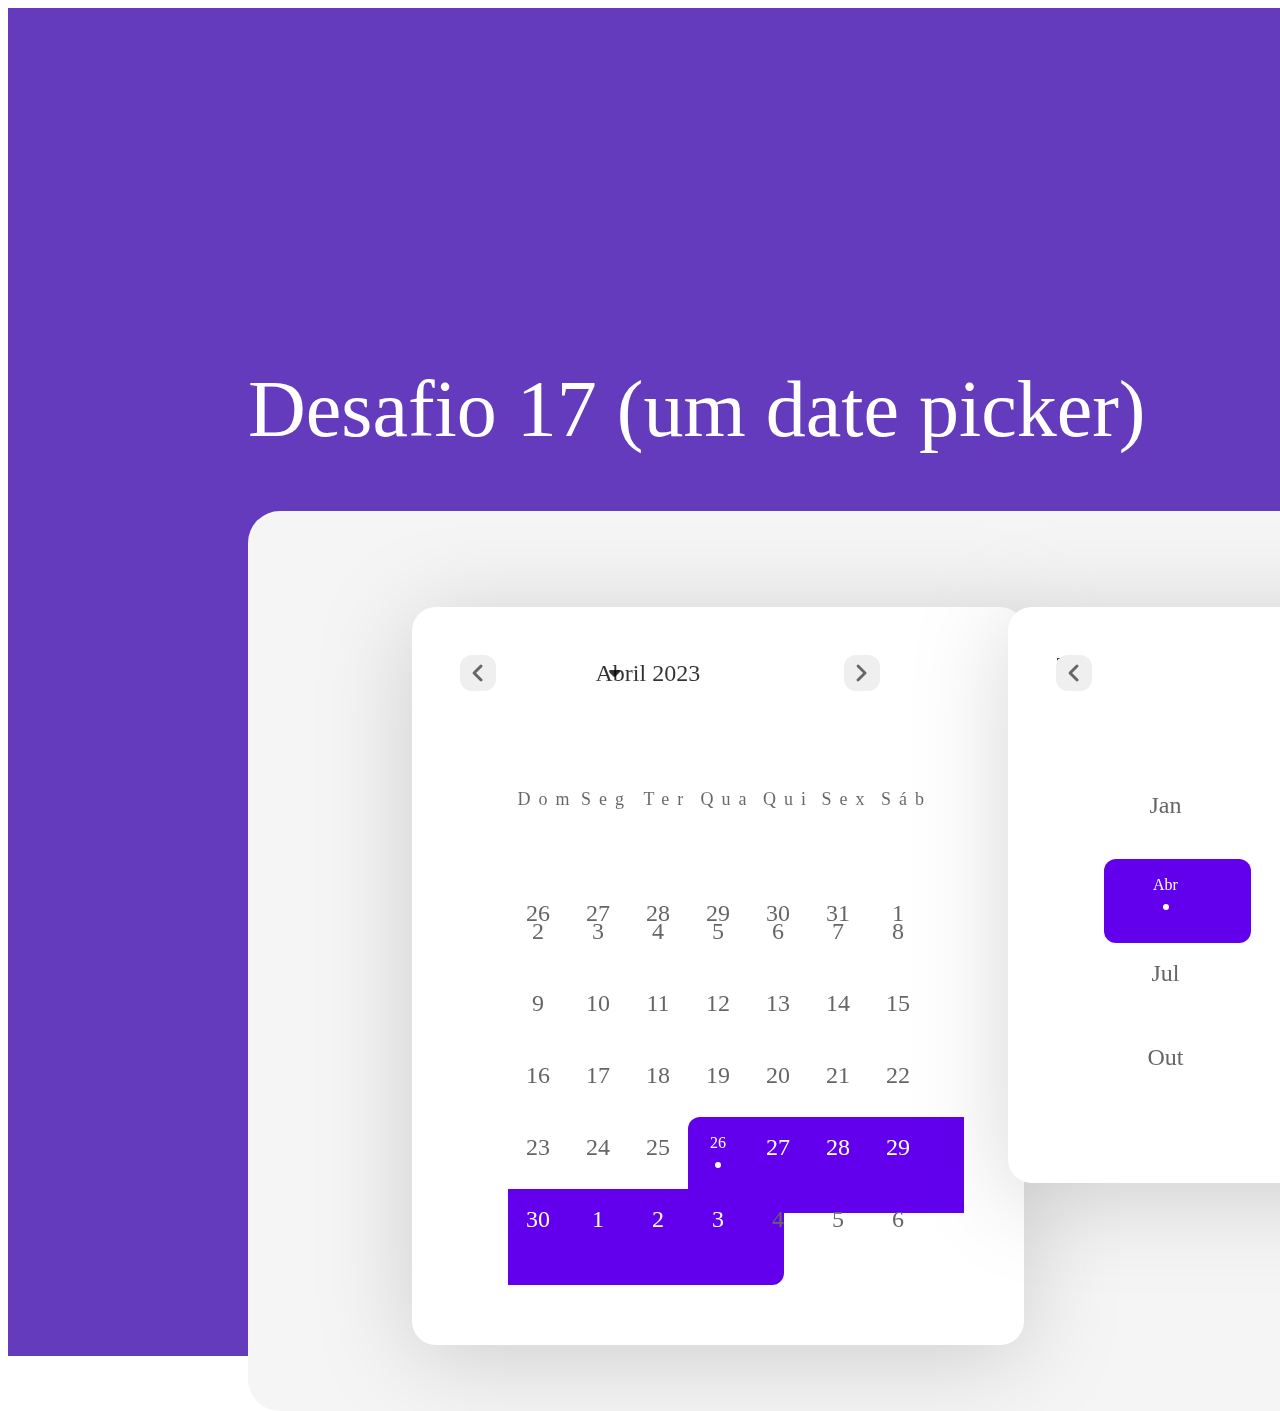
<file: figma.html>
<html>
    <head>
<title>Ejemplo de figma</title>
<link href="style.css" rel ="stylesheet" type="text/css" >
</head>

<body> 

<div id='capa' class='capa'>
    <div id='#boracodar' class='#boracodar'>
    </div>
    <div id='desafio17-umdatepicker' class='desafio17-umdatepicker'>
    Desafio 17 (um date picker)</div>
    <div id='imagemdoprojeto' class='imagemdoprojeto'>
    <div id='frame11' class='frame11'>
    <div id='datepicker2' class='datepicker2'>
    <div id='monthselector' class='monthselector'>
    <button id='navigationbutton' class='navigationbutton'>
    <div id='ellipse' class='ellipse'>
    </div>
    <img id='material-symbols:chevron-left-rounded' class='material-symbols:chevron-left-rounded' src='[data-uri]'/>
    </img>
    </button>
    <div id='month2' class='month2'>
    <div id='abril2023' class='abril2023'>
    Abril 2023</div>
    <img id='material-symbols:arrow-drop-down-rounded' class='material-symbols:arrow-drop-down-rounded' src='[data-uri]'/>
    </img>
    </div>
    <button id='navigationbutton2' class='navigationbutton2'>
    <div id='ellipse2' class='ellipse2'>
    </div>
    <img id='material-symbols:chevron-right-rounded' class='material-symbols:chevron-right-rounded' src='[data-uri]'/>
    </img>
    </button>
    </div>
    <div id='calendar' class='calendar'>
    <div id='weeklabels' class='weeklabels'>
    <div id='daynumber' class='daynumber'>
    <div id='dom' class='dom'>
    Dom</div>
    </div>
    <div id='daynumber2' class='daynumber2'>
    <div id='seg' class='seg'>
    Seg</div>
    </div>
    <div id='daynumber3' class='daynumber3'>
    <div id='ter4' class='ter4'>
    Ter</div>
    </div>
    <div id='daynumber4' class='daynumber4'>
    <div id='qua' class='qua'>
    Qua</div>
    </div>
    <div id='daynumber5' class='daynumber5'>
    <div id='qui' class='qui'>
    Qui</div>
    </div>
    <div id='daynumber6' class='daynumber6'>
    <div id='sex' class='sex'>
    Sex</div>
    </div>
    <div id='daynumber7' class='daynumber7'>
    <div id='sáb' class='sáb'>
    Sáb</div>
    </div>
    </div>
    <div id='monthdays' class='monthdays'>
    <div id='weekrow' class='weekrow'>
    <div id='calendarday' class='calendarday'>
    <div id='content' class='content'>
    26</div>
    </div>
    <div id='calendarday2' class='calendarday2'>
    <div id='content2' class='content2'>
    27</div>
    </div>
    <div id='calendarday3' class='calendarday3'>
    <div id='content3' class='content3'>
    28</div>
    </div>
    <div id='calendarday4' class='calendarday4'>
    <div id='content4' class='content4'>
    29</div>
    </div>
    <div id='calendarday5' class='calendarday5'>
    <div id='content5' class='content5'>
    30</div>
    </div>
    <div id='calendarday6' class='calendarday6'>
    <div id='content6' class='content6'>
    31</div>
    </div>
    <div id='calendarday7' class='calendarday7'>
    <div id='content7' class='content7'>
    1</div>
    </div>
    </div>
    <div id='weekrow2' class='weekrow2'>
    <div id='calendarday8' class='calendarday8'>
    <div id='content8' class='content8'>
    2</div>
    </div>
    <div id='calendarday9' class='calendarday9'>
    <div id='content9' class='content9'>
    3</div>
    </div>
    <div id='calendarday10' class='calendarday10'>
    <div id='content10' class='content10'>
    4</div>
    </div>
    <div id='calendarday11' class='calendarday11'>
    <div id='content11' class='content11'>
    5</div>
    </div>
    <div id='calendarday12' class='calendarday12'>
    <div id='content12' class='content12'>
    6</div>
    </div>
    <div id='calendarday13' class='calendarday13'>
    <div id='content13' class='content13'>
    7</div>
    </div>
    <div id='calendarday14' class='calendarday14'>
    <div id='content14' class='content14'>
    8</div>
    </div>
    </div>
    <div id='weekrow3' class='weekrow3'>
    <div id='calendarday15' class='calendarday15'>
    <div id='content15' class='content15'>
    9</div>
    </div>
    <div id='calendarday16' class='calendarday16'>
    <div id='content16' class='content16'>
    10</div>
    </div>
    <div id='calendarday17' class='calendarday17'>
    <div id='content17' class='content17'>
    11</div>
    </div>
    <div id='calendarday18' class='calendarday18'>
    <div id='content18' class='content18'>
    12</div>
    </div>
    <div id='calendarday19' class='calendarday19'>
    <div id='content19' class='content19'>
    13</div>
    </div>
    <div id='calendarday20' class='calendarday20'>
    <div id='content20' class='content20'>
    14</div>
    </div>
    <div id='calendarday21' class='calendarday21'>
    <div id='content21' class='content21'>
    15</div>
    </div>
    </div>
    <div id='weekrow4' class='weekrow4'>
    <div id='calendarday22' class='calendarday22'>
    <div id='content22' class='content22'>
    16</div>
    </div>
    <div id='calendarday23' class='calendarday23'>
    <div id='content23' class='content23'>
    17</div>
    </div>
    <div id='calendarday24' class='calendarday24'>
    <div id='content24' class='content24'>
    18</div>
    </div>
    <div id='calendarday25' class='calendarday25'>
    <div id='content25' class='content25'>
    19</div>
    </div>
    <div id='calendarday26' class='calendarday26'>
    <div id='content26' class='content26'>
    20</div>
    </div>
    <div id='calendarday27' class='calendarday27'>
    <div id='content27' class='content27'>
    21</div>
    </div>
    <div id='calendarday28' class='calendarday28'>
    <div id='content28' class='content28'>
    22</div>
    </div>
    </div>
    <div id='weekrow5' class='weekrow5'>
    <div id='calendarday29' class='calendarday29'>
    <div id='content29' class='content29'>
    23</div>
    </div>
    <div id='calendarday30' class='calendarday30'>
    <div id='content30' class='content30'>
    24</div>
    </div>
    <div id='calendarday31' class='calendarday31'>
    <div id='content31' class='content31'>
    25</div>
    </div>
    <div id='calendarday32' class='calendarday32'>
    <div id='content32' class='content32'>
    26</div>
    <div id='currentdateindicator' class='currentdateindicator'>
    </div>
    </div>
    <div id='calendarday33' class='calendarday33'>
    <div id='content33' class='content33'>
    27</div>
    </div>
    <div id='calendarday34' class='calendarday34'>
    <div id='content34' class='content34'>
    28</div>
    </div>
    <div id='calendarday35' class='calendarday35'>
    <div id='content35' class='content35'>
    29</div>
    </div>
    </div>
    <div id='weekrow6' class='weekrow6'>
    <div id='calendarday36' class='calendarday36'>
    <div id='content36' class='content36'>
    30</div>
    </div>
    <div id='calendarday37' class='calendarday37'>
    <div id='content37' class='content37'>
    1</div>
    </div>
    <div id='calendarday38' class='calendarday38'>
    <div id='content38' class='content38'>
    2</div>
    </div>
    <div id='calendarday39' class='calendarday39'>
    <div id='content39' class='content39'>
    3</div>
    </div>
    <div id='calendarday40' class='calendarday40'>
    <div id='content40' class='content40'>
    4</div>
    </div>
    <div id='calendarday41' class='calendarday41'>
    <div id='content41' class='content41'>
    5</div>
    </div>
    <div id='calendarday42' class='calendarday42'>
    <div id='content42' class='content42'>
    6</div>
    </div>
    </div>
    </div>
    </div>
    </div>
    <div id='monthpicker' class='monthpicker'>
    <div id='yearselector' class='yearselector'>
    <button id='navigationbutton3' class='navigationbutton3'>
    <div id='ellipse3' class='ellipse3'>
    </div>
    <img id='material-symbols:chevron-left-rounded2' class='material-symbols:chevron-left-rounded2' src='[data-uri]'/>
    </img>
    </button>
    <div id='333' class='333'>
    2023</div>
    <button id='navigationbutton4' class='navigationbutton4'>
    <div id='ellipse4' class='ellipse4'>
    </div>
    <img id='material-symbols:chevron-right-rounded2' class='material-symbols:chevron-right-rounded2' src='[data-uri]'/>
    </img>
    </button>
    </div>
    <div id='year2' class='year2'>
    <div id='monthsrow' class='monthsrow'>
    <div id='calendarday43' class='calendarday43'>
    <div id='content43' class='content43'>
    Jan</div>
    </div>
    <div id='calendarday44' class='calendarday44'>
    <div id='content44' class='content44'>
    Fev</div>
    </div>
    <div id='calendarday45' class='calendarday45'>
    <div id='content45' class='content45'>
    Mar</div>
    </div>
    </div>
    <div id='monthsrow2' class='monthsrow2'>
    <div id='calendarday46' class='calendarday46'>
    <div id='content46' class='content46'>
    Abr</div>
    <div id='currentdateindicator2' class='currentdateindicator2'>
    </div>
    </div>
    <div id='calendarday47' class='calendarday47'>
    <div id='content47' class='content47'>
    Mai</div>
    </div>
    <div id='calendarday48' class='calendarday48'>
    <div id='content48' class='content48'>
    Jun</div>
    </div>
    </div>
    <div id='monthsrow3' class='monthsrow3'>
    <div id='calendarday49' class='calendarday49'>
    <div id='content49' class='content49'>
    Jul</div>
    </div>
    <div id='calendarday50' class='calendarday50'>
    <div id='content50' class='content50'>
    Ago</div>
    </div>
    <div id='calendarday51' class='calendarday51'>
    <div id='content51' class='content51'>
    Set</div>
    </div>
    </div>
    <div id='monthsrow4' class='monthsrow4'>
    <div id='calendarday52' class='calendarday52'>
    <div id='content52' class='content52'>
    Out</div>
    </div>
    <div id='calendarday53' class='calendarday53'>
    <div id='content53' class='content53'>
    Nov</div>
    </div>
    <div id='calendarday54' class='calendarday54'>
    <div id='content54' class='content54'>
    Dez</div>
    </div>
    </div>
    </div>
    </div>
    </div>
    </div>
    </div>
    </body>
    </html>
</file>
<file: style.css>
.capa
{
position:absolute;
background-color:#633bbc;
height:1348px;
width:1920px;
padding:0px;
}
#boracodar
{
color:#ffffff;
text-align:left;
vertical-align:text-top;
font-size:160px;
font-family:Roboto Condensed;
line-height:180px;
border-style:hidden;
outline:none;
left:240px;
top:160px;
position:absolute;
width:749px;
}
.desafio17-umdatepicker
{
color:#ffffff;
text-align:left;
vertical-align:text-top;
font-size:80px;
font-family:Roboto;
left:240px;
top:356px;
width:982px;
height:94px;
position:absolute;
line-height:auto;
border-style:hidden;
outline:none;
}
.imagemdoprojeto
{
background-color:#f5f5f5;
height:900px;
width:1440px;
border-radius:32px;
padding:0px;
display:flex;
flex-direction:column;
flex-wrap:nowrap;
align-items:center;
justify-content:center;
position:absolute;
top:503px;
left:240px;
}
.frame11
{
height:642px;
width:1112px;
align-self:flex-start;
left:164px;
top:96px;
position:absolute;
padding:0px;
display:flex;
flex-direction:row;
justify-content:flex-start;
align-items:flex-start;
gap:80px;
}
.datepicker2
{
background-color:#ffffff;
height:642px;
width:516px;
filter:drop-shadow(0px 12px 48px rgba(0,0,0,0.1599999964237213));
border-radius:24px;
padding:48px;
display:flex;
flex-direction:column;
gap:36px;
position:absolute;
}
.monthselector
{
height:36px;
width:420px;
padding:0px;
display:flex;
flex-direction:row;
flex-wrap:nowrap;
justify-content:space-between;
align-items:flex-start;
position:absolute;
left:48px;
top:48px;
}
.navigationbutton
{
height:36px;
width:36px;
border-radius:12px;
padding:0px;
display:flex;
flex-direction:column;
gap:12px;
border-style:hidden;
outline:none;
position:absolute;
}
.ellipse
{
height:6px;
width:6px;
left:15px;
top:15px;
position:absolute;
border-radius:50%;
}
.material-symbols:chevron-left-rounded
{
background-color:#ffffff;
height:36px;
width:36px;
padding:0px;
}
.vector
{
background-color:#666666;
height:16.725000381469727px;
width:9.825000762939453px;
width:9.825000762939453px;
height:16.725000381469727px;
left:12.637481689453125px;
top:9.637500762939453px;
position:absolute;
}
.month2
{
height:36px;
width:149px;
align-self:flex-start;
left:135.5px;
top:0px;
position:absolute;
padding:0px;
display:flex;
flex-direction:row;
justify-content:flex-start;
align-items:flex-start;
}
.abril2023
{
color:rgba(0, 0, 0, 0.800000011920929);
text-align:center;
vertical-align:text-middle;
font-size:24px;
font-family:Lato;
line-height:36px;
border-style:hidden;
outline:none;
width:113px;
align-self:center;
display:flex;
position:absolute;
left:0px;
top:0px;
}
.material-symbols:arrow-drop-down-rounded
{
background-color:#ffffff;
height:36px;
width:36px;
align-self:flex-start;
left:113px;
top:0px;
position:absolute;
padding:0px;
}
.vector2
{
background-color:rgba(0, 0, 0, 0.800000011920929);
height:6.90000057220459px;
width:10.81848430633545px;
width:10.81848430633545px;
height:6.90000057220459px;
left:12.59px;
top:15px;
width:10.81848430633545px;
height:6.90000057220459px;
position:absolute;
}
.navigationbutton2
{
height:36px;
width:36px;
align-self:flex-start;
left:384px;
top:0px;
position:absolute;
border-radius:12px;
padding:0px;
display:flex;
flex-direction:column;
gap:12px;
border-style:hidden;
outline:none;
}
.ellipse2
{
height:6px;
width:6px;
top:15px;
left:15px;
position:absolute;
border-radius:50%;
}
.material-symbols:chevron-right-rounded
{
background-color:#ffffff;
height:36px;
width:36px;
padding:0px;
}
.vector3
{
background-color:#666666;
height:16.725000381469727px;
width:9.825023651123047px;
width:9.825023651123047px;
height:16.725000381469727px;
left:12.637504577636719px;
top:9.637500762939453px;
position:absolute;
}
.calendar
{
height:474px;
width:420px;
padding:0px;
display:flex;
flex-direction:column;
gap:6px;
left:48px;
top:120px;
position:relative;
}
.weeklabels
{
height:48px;
width:420px;
border-radius:6px;
padding:0px;
display:flex;
flex-direction:row;
justify-content:flex-start;
align-items:flex-start;
position:relative;
}
.daynumber
{
height:48px;
width:60px;
border-radius:6px;
padding:12px;
display:flex;
flex-direction:column;
gap:12px;
position:absolute;
}
.dom
{
color:rgba(0, 0, 0, 0.6000000238418579);
text-align:center;
vertical-align:text-middle;
font-size:18px;
font-family:Roboto;
letter-spacing:8px;
line-height:24px;
border-style:hidden;
outline:none;
left:9.5px;
top:12px;
position:absolute;
width:41px;
}
.daynumber2
{
height:48px;
width:60px;
align-self:flex-start;
left:60px;
top:0px;
position:absolute;
border-radius:6px;
padding:12px;
display:flex;
flex-direction:column;
gap:12px;
}
.seg
{
color:rgba(0, 0, 0, 0.6000000238418579);
text-align:center;
vertical-align:text-middle;
font-size:18px;
font-family:Roboto;
left:13px;
top:12px;
width:34px;
height:24px;
position:absolute;
letter-spacing:8px;
line-height:24px;
border-style:hidden;
outline:none;
}
.daynumber3
{
height:48px;
width:60px;
align-self:flex-start;
left:120px;
top:0px;
position:absolute;
border-radius:6px;
padding:12px;
display:flex;
flex-direction:column;
gap:12px;
}
.ter4
{
color:rgba(0, 0, 0, 0.6000000238418579);
text-align:center;
vertical-align:text-middle;
font-size:18px;
font-family:Roboto;
left:15.5px;
top:12px;
width:29px;
height:24px;
position:absolute;
letter-spacing:8px;
line-height:24px;
border-style:hidden;
outline:none;
}
.daynumber4
{
height:48px;
width:60px;
align-self:flex-start;
left:180px;
top:0px;
position:absolute;
border-radius:6px;
padding:12px;
display:flex;
flex-direction:column;
gap:12px;
}
.qua
{
color:rgba(0, 0, 0, 0.6000000238418579);
text-align:center;
vertical-align:text-middle;
font-size:18px;
font-family:Roboto;
left:12.5px;
top:12px;
width:35px;
height:24px;
position:absolute;
letter-spacing:8px;
line-height:24px;
border-style:hidden;
outline:none;
}
.daynumber5
{
height:48px;
width:60px;
align-self:flex-start;
left:240px;
top:0px;
position:absolute;
border-radius:6px;
padding:12px;
display:flex;
flex-direction:column;
gap:12px;
}
.qui
{
color:rgba(0, 0, 0, 0.6000000238418579);
text-align:center;
vertical-align:text-middle;
font-size:18px;
font-family:Roboto;
left:15px;
top:12px;
width:30px;
height:24px;
position:absolute;
letter-spacing:8px;
line-height:24px;
border-style:hidden;
outline:none;
}
.daynumber6
{
height:48px;
width:60px;
align-self:flex-start;
left:300px;
top:0px;
position:absolute;
border-radius:6px;
padding:12px;
display:flex;
flex-direction:column;
gap:12px;
}
.sex
{
color:rgba(0, 0, 0, 0.6000000238418579);
text-align:center;
vertical-align:text-middle;
font-size:18px;
font-family:Roboto;
left:13.5px;
top:12px;
width:33px;
height:24px;
position:absolute;
letter-spacing:8px;
line-height:24px;
border-style:hidden;
outline:none;
}
.daynumber7
{
height:48px;
width:60px;
align-self:flex-start;
left:360px;
top:0px;
position:absolute;
border-radius:6px;
padding:12px;
display:flex;
flex-direction:column;
gap:12px;
}
.sáb
{
color:rgba(0, 0, 0, 0.6000000238418579);
text-align:center;
vertical-align:text-middle;
font-size:18px;
font-family:Roboto;
left:13px;
top:12px;
width:34px;
height:24px;
position:absolute;
letter-spacing:8px;
line-height:24px;
border-style:hidden;
outline:none;
}
.monthdays
{
height:420px;
width:420px;
padding:0px;
display:flex;
flex-direction:column;
gap:12px;
top:54px;
position:relative;
}
.weekrow
{
height:60px;
width:420px;
padding:0px;
display:flex;
flex-direction:row;
justify-content:flex-start;
align-items:flex-start;
position:relative;
}
.calendarday
{
height:60px;
width:60px;
border-radius:12px;
padding:18px;
display:flex;
flex-direction:column;
gap:12px;
border-style:hidden;
outline:none;
position:absolute;
}
.content
{
color:#666666;
text-align:center;
vertical-align:text-middle;
font-size:24px;
font-family:Lato;
line-height:24px;
border-style:hidden;
outline:none;
left:16px;
top:18px;
position:absolute;
width:28px;
}
.calendarday2
{
height:60px;
width:60px;
align-self:flex-start;
left:60px;
top:0px;
position:absolute;
border-radius:12px;
padding:18px;
display:flex;
flex-direction:column;
gap:12px;
border-style:hidden;
outline:none;
}
.content2
{
color:#666666;
text-align:center;
vertical-align:text-middle;
font-size:24px;
font-family:Lato;
left:16px;
top:18px;
width:28px;
height:24px;
position:absolute;
line-height:24px;
border-style:hidden;
outline:none;
}
.calendarday3
{
height:60px;
width:60px;
align-self:flex-start;
left:120px;
top:0px;
position:absolute;
border-radius:12px;
padding:18px;
display:flex;
flex-direction:column;
gap:12px;
border-style:hidden;
outline:none;
}
.content3
{
color:#666666;
text-align:center;
vertical-align:text-middle;
font-size:24px;
font-family:Lato;
left:16px;
top:18px;
width:28px;
height:24px;
position:absolute;
line-height:24px;
border-style:hidden;
outline:none;
}
.calendarday4
{
height:60px;
width:60px;
align-self:flex-start;
left:180px;
top:0px;
position:absolute;
border-radius:12px;
padding:18px;
display:flex;
flex-direction:column;
gap:12px;
border-style:hidden;
outline:none;
}
.content4
{
color:#666666;
text-align:center;
vertical-align:text-middle;
font-size:24px;
font-family:Lato;
left:16px;
top:18px;
width:28px;
height:24px;
position:absolute;
line-height:24px;
border-style:hidden;
outline:none;
}
.calendarday5
{
height:60px;
width:60px;
align-self:flex-start;
left:240px;
top:0px;
position:absolute;
border-radius:12px;
padding:18px;
display:flex;
flex-direction:column;
gap:12px;
border-style:hidden;
outline:none;
}
.content5
{
color:#666666;
text-align:center;
vertical-align:text-middle;
font-size:24px;
font-family:Lato;
left:16px;
top:18px;
width:28px;
height:24px;
position:absolute;
line-height:24px;
border-style:hidden;
outline:none;
}
.calendarday6
{
height:60px;
width:60px;
align-self:flex-start;
left:300px;
top:0px;
position:absolute;
border-radius:12px;
padding:18px;
display:flex;
flex-direction:column;
gap:12px;
border-style:hidden;
outline:none;
}
.content6
{
color:#666666;
text-align:center;
vertical-align:text-middle;
font-size:24px;
font-family:Lato;
left:16px;
top:18px;
width:28px;
height:24px;
position:absolute;
line-height:24px;
border-style:hidden;
outline:none;
}
.calendarday7
{
height:60px;
width:60px;
align-self:flex-start;
left:360px;
top:0px;
position:absolute;
border-radius:12px;
padding:18px;
display:flex;
flex-direction:column;
gap:12px;
border-style:hidden;
outline:none;
}
.content7
{
color:#666666;
text-align:center;
vertical-align:text-middle;
font-size:24px;
font-family:Lato;
left:23px;
top:18px;
width:14px;
height:24px;
position:absolute;
line-height:24px;
border-style:hidden;
outline:none;
}
.weekrow2
{
height:60px;
width:420px;
padding:0px;
display:flex;
flex-direction:row;
justify-content:flex-start;
align-items:flex-start;
position:absolute;
top:18px;
left:0px;
}
.calendarday8
{
height:60px;
width:60px;
border-radius:12px;
padding:18px;
display:flex;
flex-direction:column;
gap:12px;
border-style:hidden;
outline:none;
position:absolute;
}
.content8
{
color:#666666;
text-align:center;
vertical-align:text-middle;
font-size:24px;
font-family:Lato;
line-height:24px;
border-style:hidden;
outline:none;
left:23px;
top:18px;
position:absolute;
width:14px;
}
.calendarday9
{
height:60px;
width:60px;
align-self:flex-start;
left:60px;
top:0px;
position:absolute;
border-radius:12px;
padding:18px;
display:flex;
flex-direction:column;
gap:12px;
border-style:hidden;
outline:none;
}
.content9
{
color:#666666;
text-align:center;
vertical-align:text-middle;
font-size:24px;
font-family:Lato;
left:23px;
top:18px;
width:14px;
height:24px;
position:absolute;
line-height:24px;
border-style:hidden;
outline:none;
}
.calendarday10
{
height:60px;
width:60px;
align-self:flex-start;
left:120px;
top:0px;
position:absolute;
border-radius:12px;
padding:18px;
display:flex;
flex-direction:column;
gap:12px;
border-style:hidden;
outline:none;
}
.content10
{
color:#666666;
text-align:center;
vertical-align:text-middle;
font-size:24px;
font-family:Lato;
left:23px;
top:18px;
width:14px;
height:24px;
position:absolute;
line-height:24px;
border-style:hidden;
outline:none;
}
.calendarday11
{
height:60px;
width:60px;
align-self:flex-start;
left:180px;
top:0px;
position:absolute;
border-radius:12px;
padding:18px;
display:flex;
flex-direction:column;
gap:12px;
border-style:hidden;
outline:none;
}
.content11
{
color:#666666;
text-align:center;
vertical-align:text-middle;
font-size:24px;
font-family:Lato;
left:23px;
top:18px;
width:14px;
height:24px;
position:absolute;
line-height:24px;
border-style:hidden;
outline:none;
}
.calendarday12
{
height:60px;
width:60px;
align-self:flex-start;
left:240px;
top:0px;
position:absolute;
border-radius:12px;
padding:18px;
display:flex;
flex-direction:column;
gap:12px;
border-style:hidden;
outline:none;
}
.content12
{
color:#666666;
text-align:center;
vertical-align:text-middle;
font-size:24px;
font-family:Lato;
left:23px;
top:18px;
width:14px;
height:24px;
position:absolute;
line-height:24px;
border-style:hidden;
outline:none;
}
.calendarday13
{
height:60px;
width:60px;
align-self:flex-start;
left:300px;
top:0px;
position:absolute;
border-radius:12px;
padding:18px;
display:flex;
flex-direction:column;
gap:12px;
border-style:hidden;
outline:none;
}
.content13
{
color:#666666;
text-align:center;
vertical-align:text-middle;
font-size:24px;
font-family:Lato;
left:23px;
top:18px;
width:14px;
height:24px;
position:absolute;
line-height:24px;
border-style:hidden;
outline:none;
}
.calendarday14
{
height:60px;
width:60px;
align-self:flex-start;
left:360px;
top:0px;
position:absolute;
border-radius:12px;
padding:18px;
display:flex;
flex-direction:column;
gap:12px;
border-style:hidden;
outline:none;
}
.content14
{
color:#666666;
text-align:center;
vertical-align:text-middle;
font-size:24px;
font-family:Lato;
left:23px;
top:18px;
width:14px;
height:24px;
position:absolute;
line-height:24px;
border-style:hidden;
outline:none;
}
.weekrow3
{
height:60px;
width:420px;
padding:0px;
display:flex;
flex-direction:row;
justify-content:flex-start;
align-items:flex-start;
position:absolute;
top:90px;
left:0px;
}
.calendarday15
{
height:60px;
width:60px;
border-radius:12px;
padding:18px;
display:flex;
flex-direction:column;
gap:12px;
border-style:hidden;
outline:none;
position:absolute;
}
.content15
{
color:#666666;
text-align:center;
vertical-align:text-middle;
font-size:24px;
font-family:Lato;
line-height:24px;
border-style:hidden;
outline:none;
left:23px;
top:18px;
position:absolute;
width:14px;
}
.calendarday16
{
height:60px;
width:60px;
align-self:flex-start;
left:60px;
top:0px;
position:absolute;
border-radius:12px;
padding:18px;
display:flex;
flex-direction:column;
gap:12px;
border-style:hidden;
outline:none;
}
.content16
{
color:#666666;
text-align:center;
vertical-align:text-middle;
font-size:24px;
font-family:Lato;
left:16px;
top:18px;
width:28px;
height:24px;
position:absolute;
line-height:24px;
border-style:hidden;
outline:none;
}
.calendarday17
{
height:60px;
width:60px;
align-self:flex-start;
left:120px;
top:0px;
position:absolute;
border-radius:12px;
padding:18px;
display:flex;
flex-direction:column;
gap:12px;
border-style:hidden;
outline:none;
}
.content17
{
color:#666666;
text-align:center;
vertical-align:text-middle;
font-size:24px;
font-family:Lato;
left:16px;
top:18px;
width:28px;
height:24px;
position:absolute;
line-height:24px;
border-style:hidden;
outline:none;
}
.calendarday18
{
height:60px;
width:60px;
align-self:flex-start;
left:180px;
top:0px;
position:absolute;
border-radius:12px;
padding:18px;
display:flex;
flex-direction:column;
gap:12px;
border-style:hidden;
outline:none;
}
.content18
{
color:#666666;
text-align:center;
vertical-align:text-middle;
font-size:24px;
font-family:Lato;
left:16px;
top:18px;
width:28px;
height:24px;
position:absolute;
line-height:24px;
border-style:hidden;
outline:none;
}
.calendarday19
{
height:60px;
width:60px;
align-self:flex-start;
left:240px;
top:0px;
position:absolute;
border-radius:12px;
padding:18px;
display:flex;
flex-direction:column;
gap:12px;
border-style:hidden;
outline:none;
}
.content19
{
color:#666666;
text-align:center;
vertical-align:text-middle;
font-size:24px;
font-family:Lato;
left:16px;
top:18px;
width:28px;
height:24px;
position:absolute;
line-height:24px;
border-style:hidden;
outline:none;
}
.calendarday20
{
height:60px;
width:60px;
align-self:flex-start;
left:300px;
top:0px;
position:absolute;
border-radius:12px;
padding:18px;
display:flex;
flex-direction:column;
gap:12px;
border-style:hidden;
outline:none;
}
.content20
{
color:#666666;
text-align:center;
vertical-align:text-middle;
font-size:24px;
font-family:Lato;
left:16px;
top:18px;
width:28px;
height:24px;
position:absolute;
line-height:24px;
border-style:hidden;
outline:none;
}
.calendarday21
{
height:60px;
width:60px;
align-self:flex-start;
left:360px;
top:0px;
position:absolute;
border-radius:12px;
padding:18px;
display:flex;
flex-direction:column;
gap:12px;
border-style:hidden;
outline:none;
}
.content21
{
color:#666666;
text-align:center;
vertical-align:text-middle;
font-size:24px;
font-family:Lato;
left:16px;
top:18px;
width:28px;
height:24px;
position:absolute;
line-height:24px;
border-style:hidden;
outline:none;
}
.weekrow4
{
height:60px;
width:420px;
padding:0px;
display:flex;
flex-direction:row;
justify-content:flex-start;
align-items:flex-start;
position:absolute;
top:162px;
left:0px;
}
.calendarday22
{
height:60px;
width:60px;
border-radius:12px;
padding:18px;
display:flex;
flex-direction:column;
gap:12px;
border-style:hidden;
outline:none;
position:absolute;
}
.content22
{
color:#666666;
text-align:center;
vertical-align:text-middle;
font-size:24px;
font-family:Lato;
line-height:24px;
border-style:hidden;
outline:none;
left:16px;
top:18px;
position:absolute;
width:28px;
}
.calendarday23
{
height:60px;
width:60px;
align-self:flex-start;
left:60px;
top:0px;
position:absolute;
border-radius:12px;
padding:18px;
display:flex;
flex-direction:column;
gap:12px;
border-style:hidden;
outline:none;
}
.content23
{
color:#666666;
text-align:center;
vertical-align:text-middle;
font-size:24px;
font-family:Lato;
left:16px;
top:18px;
width:28px;
height:24px;
position:absolute;
line-height:24px;
border-style:hidden;
outline:none;
}
.calendarday24
{
height:60px;
width:60px;
align-self:flex-start;
left:120px;
top:0px;
position:absolute;
border-radius:12px;
padding:18px;
display:flex;
flex-direction:column;
gap:12px;
border-style:hidden;
outline:none;
}
.content24
{
color:#666666;
text-align:center;
vertical-align:text-middle;
font-size:24px;
font-family:Lato;
left:16px;
top:18px;
width:28px;
height:24px;
position:absolute;
line-height:24px;
border-style:hidden;
outline:none;
}
.calendarday25
{
height:60px;
width:60px;
align-self:flex-start;
left:180px;
top:0px;
position:absolute;
border-radius:12px;
padding:18px;
display:flex;
flex-direction:column;
gap:12px;
border-style:hidden;
outline:none;
}
.content25
{
color:#666666;
text-align:center;
vertical-align:text-middle;
font-size:24px;
font-family:Lato;
left:16px;
top:18px;
width:28px;
height:24px;
position:absolute;
line-height:24px;
border-style:hidden;
outline:none;
}
.calendarday26
{
height:60px;
width:60px;
align-self:flex-start;
left:240px;
top:0px;
position:absolute;
border-radius:12px;
padding:18px;
display:flex;
flex-direction:column;
gap:12px;
border-style:hidden;
outline:none;
}
.content26
{
color:#666666;
text-align:center;
vertical-align:text-middle;
font-size:24px;
font-family:Lato;
left:16px;
top:18px;
width:28px;
height:24px;
position:absolute;
line-height:24px;
border-style:hidden;
outline:none;
}
.calendarday27
{
height:60px;
width:60px;
align-self:flex-start;
left:300px;
top:0px;
position:absolute;
border-radius:12px;
padding:18px;
display:flex;
flex-direction:column;
gap:12px;
border-style:hidden;
outline:none;
}
.content27
{
color:#666666;
text-align:center;
vertical-align:text-middle;
font-size:24px;
font-family:Lato;
left:16px;
top:18px;
width:28px;
height:24px;
position:absolute;
line-height:24px;
border-style:hidden;
outline:none;
}
.calendarday28
{
height:60px;
width:60px;
align-self:flex-start;
left:360px;
top:0px;
position:absolute;
border-radius:12px;
padding:18px;
display:flex;
flex-direction:column;
gap:12px;
border-style:hidden;
outline:none;
}
.content28
{
color:#666666;
text-align:center;
vertical-align:text-middle;
font-size:24px;
font-family:Lato;
left:16px;
top:18px;
width:28px;
height:24px;
position:absolute;
line-height:24px;
border-style:hidden;
outline:none;
}
.weekrow5
{
height:60px;
width:420px;
padding:0px;
display:flex;
flex-direction:row;
justify-content:flex-start;
align-items:flex-start;
position:absolute;
top:234px;
left:0px;
}
.calendarday29
{
height:60px;
width:60px;
border-radius:12px;
padding:18px;
display:flex;
flex-direction:column;
gap:12px;
border-style:hidden;
outline:none;
position:absolute;
}
.content29
{
color:#666666;
text-align:center;
vertical-align:text-middle;
font-size:24px;
font-family:Lato;
line-height:24px;
border-style:hidden;
outline:none;
left:16px;
top:18px;
position:absolute;
width:28px;
}
.calendarday30
{
height:60px;
width:60px;
align-self:flex-start;
left:60px;
top:0px;
position:absolute;
border-radius:12px;
padding:18px;
display:flex;
flex-direction:column;
gap:12px;
border-style:hidden;
outline:none;
}
.content30
{
color:#666666;
text-align:center;
vertical-align:text-middle;
font-size:24px;
font-family:Lato;
left:16px;
top:18px;
width:28px;
height:24px;
position:absolute;
line-height:24px;
border-style:hidden;
outline:none;
}
.calendarday31
{
height:60px;
width:60px;
align-self:flex-start;
left:120px;
top:0px;
position:absolute;
border-radius:12px;
padding:18px;
display:flex;
flex-direction:column;
gap:12px;
border-style:hidden;
outline:none;
}
.content31
{
color:#666666;
text-align:center;
vertical-align:text-middle;
font-size:24px;
font-family:Lato;
left:16px;
top:18px;
width:28px;
height:24px;
position:absolute;
line-height:24px;
border-style:hidden;
outline:none;
}
.calendarday32
{
background-color:#6200ee;
height:60px;
width:60px;
align-self:flex-start;
left:180px;
top:0px;
position:absolute;
border-radius:12px 0px 0px 12px;
padding:12px;
display:flex;
flex-direction:column;
gap:12px;
border-style:hidden;
outline:none;
}
.content32
{
color:#ffffff;
text-align:center;
vertical-align:text-middle;
font-size:16px;
font-family:Lato;
left:16px;
top:18px;
width:28px;
height:24px;
position:absolute;
line-height:16px;
border-style:hidden;
outline:none;
}
.currentdateindicator
{
background-color:#ffffff;
height:6px;
width:6px;
top:45px;
left:27px;
position:absolute;
border-radius:50%;
}
.calendarday33
{
background-color:#6200ee;
height:60px;
width:60px;
align-self:flex-start;
left:240px;
top:0px;
position:absolute;
padding:18px;
display:flex;
flex-direction:column;
gap:12px;
border-style:hidden;
outline:none;
}
.content33
{
color:#ffffff;
text-align:center;
vertical-align:text-middle;
font-size:24px;
font-family:Lato;
left:16px;
top:18px;
width:28px;
height:24px;
position:absolute;
line-height:24px;
border-style:hidden;
outline:none;
}
.calendarday34
{
background-color:#6200ee;
height:60px;
width:60px;
align-self:flex-start;
left:300px;
top:0px;
position:absolute;
padding:18px;
display:flex;
flex-direction:column;
gap:12px;
border-style:hidden;
outline:none;
}
.content34
{
color:#ffffff;
text-align:center;
vertical-align:text-middle;
font-size:24px;
font-family:Lato;
left:16px;
top:18px;
width:28px;
height:24px;
position:absolute;
line-height:24px;
border-style:hidden;
outline:none;
}
.calendarday35
{
background-color:#6200ee;
height:60px;
width:60px;
align-self:flex-start;
left:360px;
top:0px;
position:absolute;
padding:18px;
display:flex;
flex-direction:column;
gap:12px;
border-style:hidden;
outline:none;
}
.content35
{
color:#ffffff;
text-align:center;
vertical-align:text-middle;
font-size:24px;
font-family:Lato;
left:16px;
top:18px;
width:28px;
height:24px;
position:absolute;
line-height:24px;
border-style:hidden;
outline:none;
}
.weekrow6
{
height:60px;
width:420px;
padding:0px;
display:flex;
flex-direction:row;
justify-content:flex-start;
align-items:flex-start;
position:absolute;
top:306px;
left:0px;
}
.calendarday36
{
background-color:#6200ee;
height:60px;
width:60px;
padding:18px;
display:flex;
flex-direction:column;
gap:12px;
border-style:hidden;
outline:none;
position:absolute;
}
.content36
{
color:#ffffff;
text-align:center;
vertical-align:text-middle;
font-size:24px;
font-family:Lato;
line-height:24px;
border-style:hidden;
outline:none;
left:16px;
top:18px;
position:absolute;
width:28px;
}
.calendarday37
{
background-color:#6200ee;
height:60px;
width:60px;
align-self:flex-start;
left:60px;
top:0px;
position:absolute;
padding:18px;
display:flex;
flex-direction:column;
gap:12px;
border-style:hidden;
outline:none;
}
.content37
{
color:#ffffff;
text-align:center;
vertical-align:text-middle;
font-size:24px;
font-family:Lato;
left:23px;
top:18px;
width:14px;
height:24px;
position:absolute;
line-height:24px;
border-style:hidden;
outline:none;
}
.calendarday38
{
background-color:#6200ee;
height:60px;
width:60px;
align-self:flex-start;
left:120px;
top:0px;
position:absolute;
padding:18px;
display:flex;
flex-direction:column;
gap:12px;
border-style:hidden;
outline:none;
}
.content38
{
color:#ffffff;
text-align:center;
vertical-align:text-middle;
font-size:24px;
font-family:Lato;
left:23px;
top:18px;
width:14px;
height:24px;
position:absolute;
line-height:24px;
border-style:hidden;
outline:none;
}
.calendarday39
{
background-color:#6200ee;
height:60px;
width:60px;
align-self:flex-start;
left:180px;
top:0px;
position:absolute;
border-radius:0px 12px 12px 0px;
padding:18px;
display:flex;
flex-direction:column;
gap:12px;
border-style:hidden;
outline:none;
}
.content39
{
color:#ffffff;
text-align:center;
vertical-align:text-middle;
font-size:24px;
font-family:Lato;
left:23px;
top:18px;
width:14px;
height:24px;
position:absolute;
line-height:24px;
border-style:hidden;
outline:none;
}
.calendarday40
{
height:60px;
width:60px;
align-self:flex-start;
left:240px;
top:0px;
position:absolute;
border-radius:12px;
padding:18px;
display:flex;
flex-direction:column;
gap:12px;
border-style:hidden;
outline:none;
}
.content40
{
color:#666666;
text-align:center;
vertical-align:text-middle;
font-size:24px;
font-family:Lato;
left:23px;
top:18px;
width:14px;
height:24px;
position:absolute;
line-height:24px;
border-style:hidden;
outline:none;
}
.calendarday41
{
height:60px;
width:60px;
align-self:flex-start;
left:300px;
top:0px;
position:absolute;
border-radius:12px;
padding:18px;
display:flex;
flex-direction:column;
gap:12px;
border-style:hidden;
outline:none;
}
.content41
{
color:#666666;
text-align:center;
vertical-align:text-middle;
font-size:24px;
font-family:Lato;
left:23px;
top:18px;
width:14px;
height:24px;
position:absolute;
line-height:24px;
border-style:hidden;
outline:none;
}
.calendarday42
{
height:60px;
width:60px;
align-self:flex-start;
left:360px;
top:0px;
position:absolute;
border-radius:12px;
padding:18px;
display:flex;
flex-direction:column;
gap:12px;
border-style:hidden;
outline:none;
}
.content42
{
color:#666666;
text-align:center;
vertical-align:text-middle;
font-size:24px;
font-family:Lato;
left:23px;
top:18px;
width:14px;
height:24px;
position:absolute;
line-height:24px;
border-style:hidden;
outline:none;
}
.monthpicker
{
background-color:#ffffff;
height:480px;
width:516px;
filter:drop-shadow(0px 12px 48px rgba(0,0,0,0.1599999964237213));
align-self:flex-start;
left:596px;
top:0px;
position:absolute;
border-radius:24px;
padding:48px;
display:flex;
flex-direction:column;
gap:36px;
}
.yearselector
{
height:36px;
width:420px;
padding:0px;
display:flex;
flex-direction:row;
flex-wrap:nowrap;
justify-content:space-between;
align-items:flex-start;
position:absolute;
top:48px;
left:48px;
}
.navigationbutton3
{
height:36px;
width:36px;
border-radius:12px;
padding:0px;
display:flex;
flex-direction:column;
gap:12px;
border-style:hidden;
outline:none;
position:absolute;
}
.ellipse3
{
height:6px;
width:6px;
left:15px;
top:15px;
position:absolute;
border-radius:50%;
}
.material-symbols:chevron-left-rounded2
{
background-color:#ffffff;
height:36px;
width:36px;
padding:0px;
}
.vector4
{
background-color:#666666;
height:16.725000381469727px;
width:9.825000762939453px;
width:9.825000762939453px;
height:16.725000381469727px;
left:12.637504577636719px;
top:9.637500762939453px;
position:absolute;
}
.333
{
color:rgba(0, 0, 0, 0.800000011920929);
text-align:center;
vertical-align:text-middle;
font-size:24px;
font-family:Lato;
align-self:flex-start;
left:182px;
top:0px;
position:absolute;
line-height:36px;
border-style:hidden;
outline:none;
width:56px;
display:flex;
}
.navigationbutton4
{
height:36px;
width:36px;
align-self:flex-start;
left:384px;
top:0px;
position:absolute;
border-radius:12px;
padding:0px;
display:flex;
flex-direction:column;
gap:12px;
border-style:hidden;
outline:none;
}
.ellipse4
{
height:6px;
width:6px;
top:15px;
left:15px;
position:absolute;
border-radius:50%;
}
.material-symbols:chevron-right-rounded2
{
background-color:#ffffff;
height:36px;
width:36px;
padding:0px;
}
.vector5
{
background-color:#666666;
height:16.725000381469727px;
width:9.825023651123047px;
width:9.825023651123047px;
height:16.725000381469727px;
left:12.637481689453125px;
top:9.637500762939453px;
position:absolute;
}
.year2
{
height:312px;
width:420px;
padding:0px;
display:flex;
flex-direction:column;
gap:24px;
left:48px;
top:120px;
position:relative;
}
.monthsrow
{
height:60px;
width:420px;
padding:0px;
display:flex;
flex-direction:row;
justify-content:flex-start;
align-items:flex-start;
gap:25.5px;
position:relative;
}
.calendarday43
{
height:60px;
width:123px;
border-radius:12px;
padding:18px;
display:flex;
flex-direction:column;
gap:12px;
border-style:hidden;
outline:none;
position:absolute;
}
.content43
{
color:#666666;
text-align:center;
vertical-align:text-middle;
font-size:24px;
font-family:Lato;
line-height:24px;
border-style:hidden;
outline:none;
left:44px;
top:18px;
position:absolute;
width:35px;
}
.calendarday44
{
height:60px;
width:123px;
align-self:flex-start;
left:148.5px;
top:0px;
position:absolute;
border-radius:12px;
padding:18px;
display:flex;
flex-direction:column;
gap:12px;
border-style:hidden;
outline:none;
}
.content44
{
color:#666666;
text-align:center;
vertical-align:text-middle;
font-size:24px;
font-family:Lato;
left:42.5px;
top:18px;
width:38px;
height:24px;
position:absolute;
line-height:24px;
border-style:hidden;
outline:none;
}
.calendarday45
{
height:60px;
width:123px;
align-self:flex-start;
left:297px;
top:0px;
position:absolute;
border-radius:12px;
padding:18px;
display:flex;
flex-direction:column;
gap:12px;
border-style:hidden;
outline:none;
}
.content45
{
color:#666666;
text-align:center;
vertical-align:text-middle;
font-size:24px;
font-family:Lato;
left:40px;
top:18px;
width:43px;
height:24px;
position:absolute;
line-height:24px;
border-style:hidden;
outline:none;
}
.monthsrow2
{
height:60px;
width:420px;
padding:0px;
display:flex;
flex-direction:row;
justify-content:flex-start;
align-items:flex-start;
gap:25.5px;
position:absolute;
top:84px;
left:0px;
}
.calendarday46
{
background-color:#6200ee;
height:60px;
width:123px;
border-radius:12px;
padding:12px;
display:flex;
flex-direction:column;
gap:12px;
border-style:hidden;
outline:none;
position:absolute;
}
.content46
{
color:#ffffff;
text-align:center;
vertical-align:text-middle;
font-size:16px;
font-family:Lato;
line-height:16px;
border-style:hidden;
outline:none;
left:41.5px;
top:18px;
position:absolute;
width:40px;
}
.currentdateindicator2
{
background-color:#ffffff;
height:6px;
width:6px;
top:45px;
left:58.99px;
position:absolute;
border-radius:50%;
}
.calendarday47
{
height:60px;
width:123px;
align-self:flex-start;
left:148.5px;
top:0px;
position:absolute;
border-radius:12px;
padding:18px;
display:flex;
flex-direction:column;
gap:12px;
border-style:hidden;
outline:none;
}
.content47
{
color:#666666;
text-align:center;
vertical-align:text-middle;
font-size:24px;
font-family:Lato;
left:41.5px;
top:18px;
width:40px;
height:24px;
position:absolute;
line-height:24px;
border-style:hidden;
outline:none;
}
.calendarday48
{
height:60px;
width:123px;
align-self:flex-start;
left:297px;
top:0px;
position:absolute;
border-radius:12px;
padding:18px;
display:flex;
flex-direction:column;
gap:12px;
border-style:hidden;
outline:none;
}
.content48
{
color:#666666;
text-align:center;
vertical-align:text-middle;
font-size:24px;
font-family:Lato;
left:43px;
top:18px;
width:37px;
height:24px;
position:absolute;
line-height:24px;
border-style:hidden;
outline:none;
}
.monthsrow3
{
height:60px;
width:420px;
padding:0px;
display:flex;
flex-direction:row;
justify-content:flex-start;
align-items:flex-start;
gap:25.5px;
position:absolute;
top:168px;
left:0px;
}
.calendarday49
{
height:60px;
width:123px;
border-radius:12px;
padding:18px;
display:flex;
flex-direction:column;
gap:12px;
border-style:hidden;
outline:none;
position:absolute;
}
.content49
{
color:#666666;
text-align:center;
vertical-align:text-middle;
font-size:24px;
font-family:Lato;
line-height:24px;
border-style:hidden;
outline:none;
left:47px;
top:18px;
position:absolute;
width:29px;
}
.calendarday50
{
height:60px;
width:123px;
align-self:flex-start;
left:148.5px;
top:0px;
position:absolute;
border-radius:12px;
padding:18px;
display:flex;
flex-direction:column;
gap:12px;
border-style:hidden;
outline:none;
}
.content50
{
color:#666666;
text-align:center;
vertical-align:text-middle;
font-size:24px;
font-family:Lato;
left:40px;
top:18px;
width:43px;
height:24px;
position:absolute;
line-height:24px;
border-style:hidden;
outline:none;
}
.calendarday51
{
height:60px;
width:123px;
align-self:flex-start;
left:297px;
top:0px;
position:absolute;
border-radius:12px;
padding:18px;
display:flex;
flex-direction:column;
gap:12px;
border-style:hidden;
outline:none;
}
.content51
{
color:#666666;
text-align:center;
vertical-align:text-middle;
font-size:24px;
font-family:Lato;
left:44px;
top:18px;
width:35px;
height:24px;
position:absolute;
line-height:24px;
border-style:hidden;
outline:none;
}
.monthsrow4
{
height:60px;
width:420px;
padding:0px;
display:flex;
flex-direction:row;
justify-content:flex-start;
align-items:flex-start;
gap:25.5px;
position:absolute;
top:252px;
left:0px;
}
.calendarday52
{
height:60px;
width:123px;
border-radius:12px;
padding:18px;
display:flex;
flex-direction:column;
gap:12px;
border-style:hidden;
outline:none;
position:absolute;
}
.content52
{
color:#666666;
text-align:center;
vertical-align:text-middle;
font-size:24px;
font-family:Lato;
line-height:24px;
border-style:hidden;
outline:none;
left:40.5px;
top:18px;
position:absolute;
width:42px;
}
.calendarday53
{
height:60px;
width:123px;
align-self:flex-start;
left:148.5px;
top:0px;
position:absolute;
border-radius:12px;
padding:18px;
display:flex;
flex-direction:column;
gap:12px;
border-style:hidden;
outline:none;
}
.content53
{
color:#666666;
text-align:center;
vertical-align:text-middle;
font-size:24px;
font-family:Lato;
left:39.5px;
top:18px;
width:44px;
height:24px;
position:absolute;
line-height:24px;
border-style:hidden;
outline:none;
}
.calendarday54
{
height:60px;
width:123px;
align-self:flex-start;
left:297px;
top:0px;
position:absolute;
border-radius:12px;
padding:18px;
display:flex;
flex-direction:column;
gap:12px;
border-style:hidden;
outline:none;
}
.content54
{
color:#666666;
text-align:center;
vertical-align:text-middle;
font-size:24px;
font-family:Lato;
left:40.5px;
top:18px;
width:42px;
height:24px;
position:absolute;
line-height:24px;
border-style:hidden;
outline:none;
}
</file>
